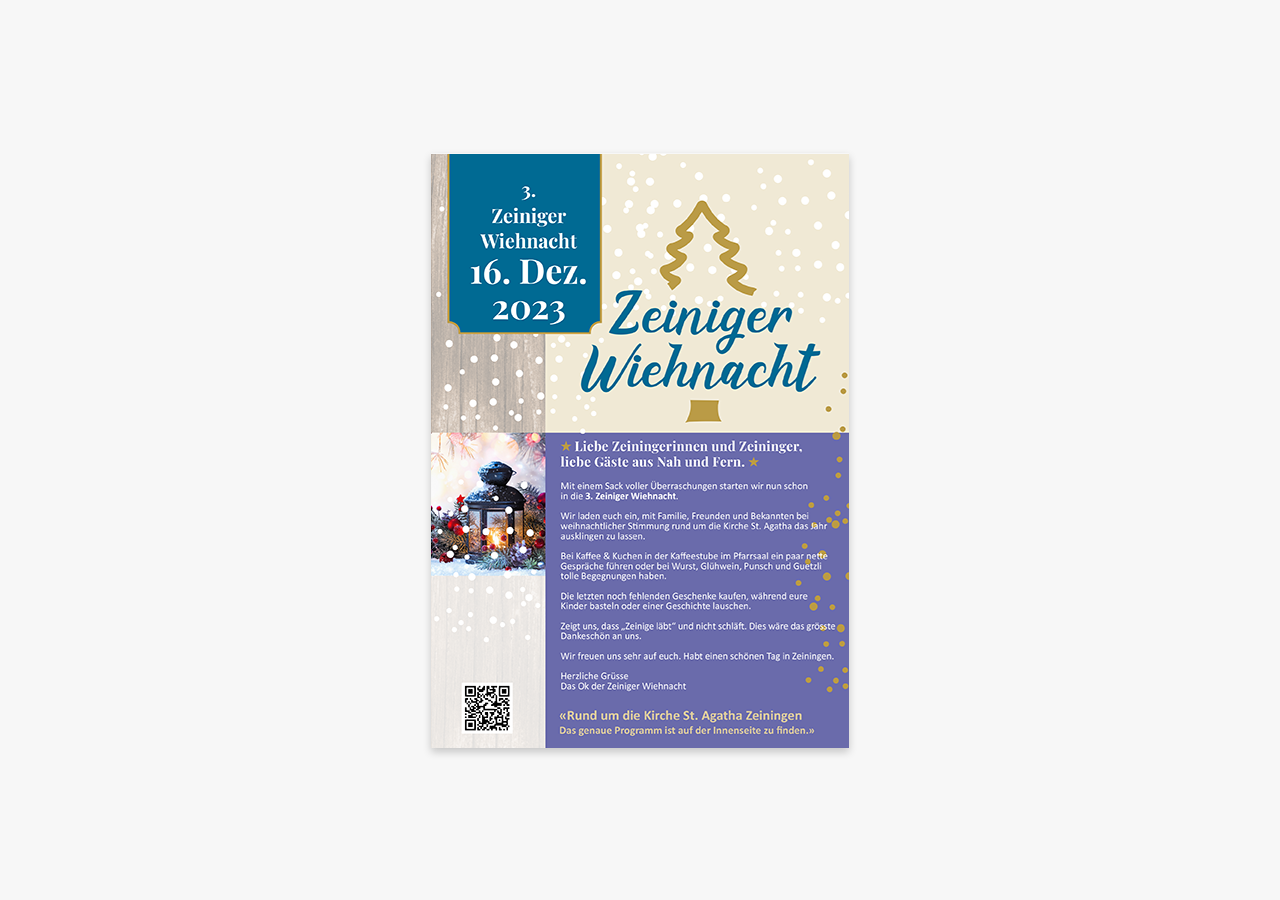
<file: index.html>
<!DOCTYPE html>
<html lang="en">
<head>
<meta charset="UTF-8">
<meta name="viewport" content="width=device-width, initial-scale=1.0">
<title>Zeininger Weihnacht 2023</title>
<style>
  body, html {
    height: 100%;
    margin: 0;
    display: flex;
    justify-content: center;
    align-items: center;
    background-color: #f7f7f7;
  }
  .responsive-img {
    width: 100%; /* This will make the image responsive */
    max-width: 600px; /* You can set a max-width to ensure it's not too large on desktop */
    height: auto; /* This will maintain the aspect ratio */
    box-shadow: 0 4px 8px rgba(0,0,0,0.2); /* Optional: adds a shadow for a little depth */
  }
</style>
</head>
<body>
<img src="Mainpage.png" alt="Zeininger Weihnacht" class="responsive-img">
</body>
</html>
</file>
